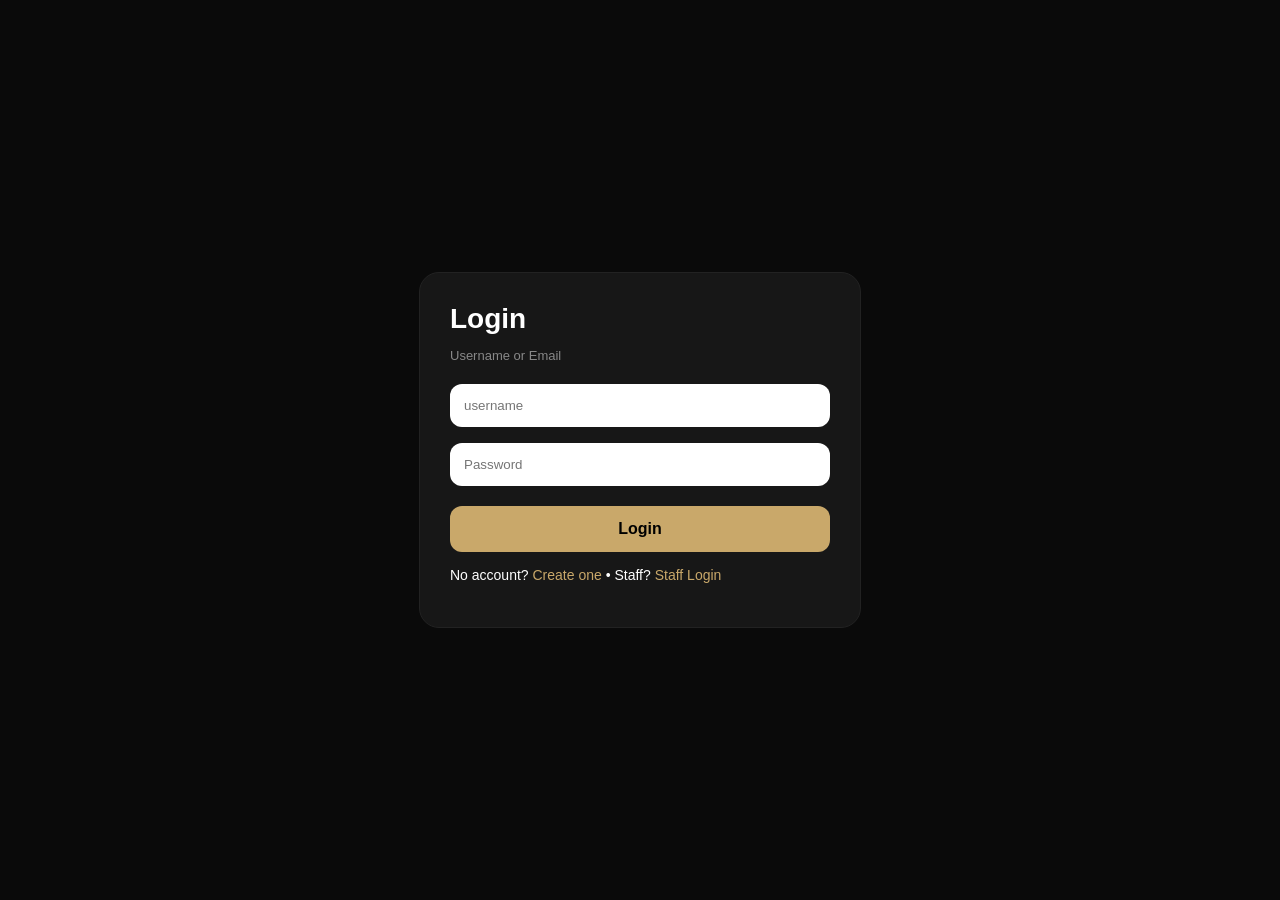
<file: login.html>
<!DOCTYPE html>
<html lang="en">
<head>
<meta charset="UTF-8">
<meta name="viewport" content="width=device-width, initial-scale=1.0">
<title>Login - GBC</title>
<style>
body{background:#0a0a0a;color:#fff;font-family:Arial;display:flex;justify-content:center;align-items:center;min-height:100vh;margin:0}
.card{background:#171717;padding:30px;border-radius:20px;width:90%;max-width:380px;border:1px solid #222}
h2{margin:0 0 10px 0;font-size:28px}
input{width:100%;padding:14px;margin:8px 0;border-radius:12px;border:none;background:#fff;color:#000;box-sizing:border-box}
button{width:100%;padding:14px;background:#c9a86a;color:#000;border:none;border-radius:12px;font-weight:bold;margin-top:12px;font-size:16px}
.msg{padding:10px;border-radius:8px;margin-top:10px;text-align:center;display:none}
.error{background:#3a1a1a;color:#ff8a8a}
.success{background:#1a3a1a;color:#8aff8a}
a{color:#c9a86a;text-decoration:none}
</style>
</head>
<body>
<div class="card">
<h2>Login</h2>
<p style="color:#888;font-size:13px">Username or Email</p>
<input id="username" placeholder="username">
<input id="password" placeholder="Password" type="password">
<div id="msg" class="msg"></div>
<button onclick="login()">Login</button>
<p style="margin-top:15px;font-size:14px">No account? <a href="register.html">Create one</a> • Staff? <a href="staff-login.html">Staff Login</a></p>
</div>
<script>
async function login(){
 const username=document.getElementById('username').value.trim();
 const password=document.getElementById('password').value.trim();
 const msg=document.getElementById('msg');
 if(!username||!password){msg.style.display='block';msg.className='msg error';msg.innerText='Fill all fields';return;}
 msg.style.display='block';msg.className='msg';msg.style.background='#222';msg.innerText='Logging in...';
 try{
  const res=await fetch('/api/auth/login',{method:'POST',headers:{'Content-Type':'application/json'},body:JSON.stringify({username,password})});
  const data=await res.json();
  if(!res.ok){msg.className='msg error';msg.innerText=data.error||'Invalid login';return;}
  localStorage.setItem('gbc_user', JSON.stringify(data));
  msg.className='msg success';msg.innerText='Welcome '+data.username+'! Opening store...';
  setTimeout(()=>{window.location.href='index.html';},800);
 }catch(e){msg.className='msg error';msg.innerText='Server error: '+e.message;}
}
</script>
</body>
</html>
</file>
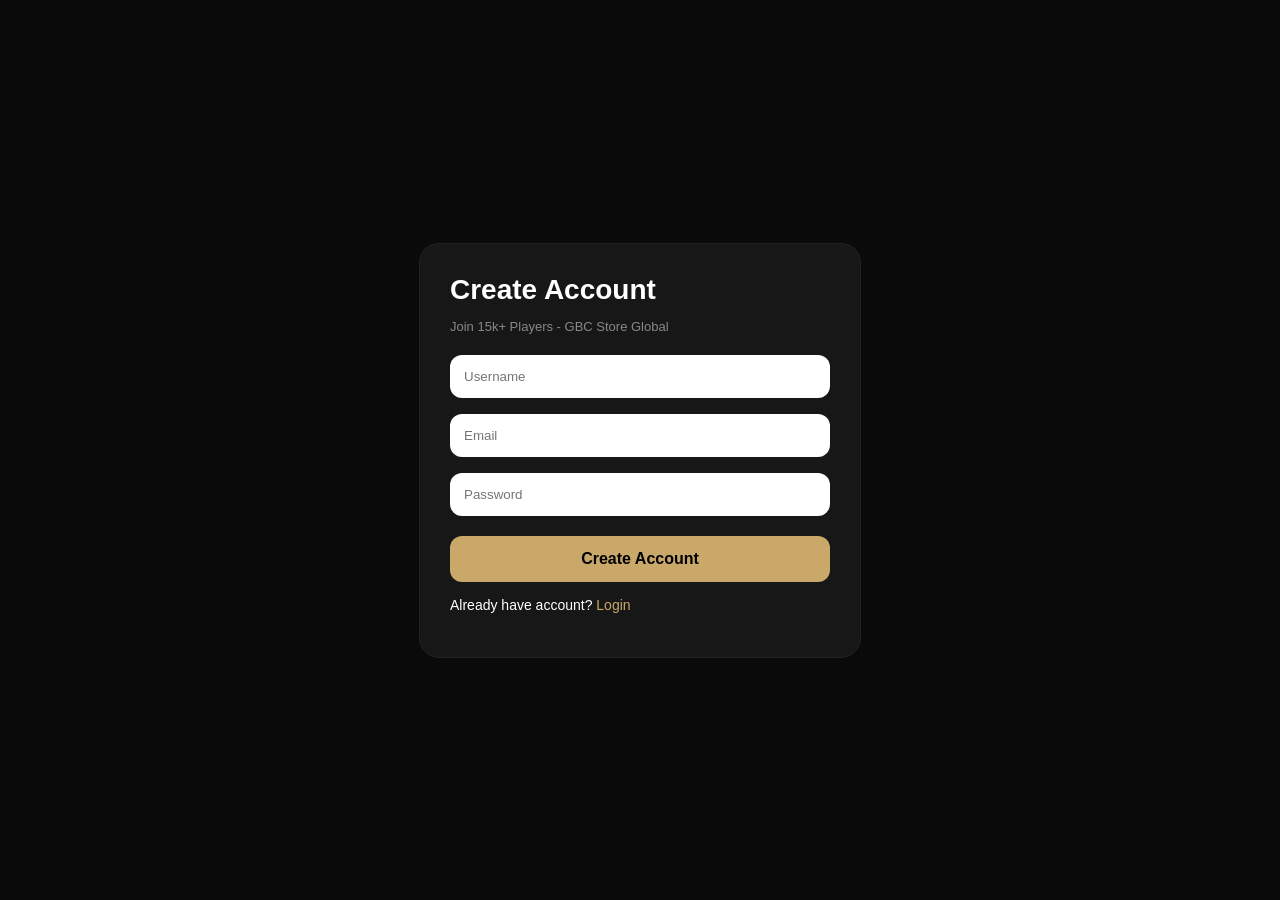
<file: register.html>
<!DOCTYPE html>
<html lang="en">
<head>
<meta charset="UTF-8">
<meta name="viewport" content="width=device-width, initial-scale=1.0">
<title>Register - GBC</title>
<style>
body{background:#0a0a0a;color:#fff;font-family:Arial;display:flex;justify-content:center;align-items:center;min-height:100vh;margin:0}
.card{background:#171717;padding:30px;border-radius:20px;width:90%;max-width:380px;border:1px solid #222}
h2{margin:0 0 10px 0;font-size:28px}
input{width:100%;padding:14px;margin:8px 0;border-radius:12px;border:none;background:#fff;color:#000;box-sizing:border-box}
button{width:100%;padding:14px;background:#c9a86a;color:#000;border:none;border-radius:12px;font-weight:bold;margin-top:12px;font-size:16px}
.msg{padding:10px;border-radius:8px;margin-top:10px;text-align:center;display:none}
.error{background:#3a1a1a;color:#ff8a8a}
.success{background:#1a3a1a;color:#8aff8a}
a{color:#c9a86a;text-decoration:none}
</style>
</head>
<body>
<div class="card">
<h2>Create Account</h2>
<p style="color:#888;font-size:13px">Join 15k+ Players - GBC Store Global</p>
<input id="username" placeholder="Username">
<input id="email" placeholder="Email" type="email">
<input id="password" placeholder="Password" type="password">
<div id="msg" class="msg"></div>
<button onclick="register()">Create Account</button>
<p style="margin-top:15px;font-size:14px">Already have account? <a href="login.html">Login</a></p>
</div>
<script>
async function register(){
 const username=document.getElementById('username').value.trim();
 const email=document.getElementById('email').value.trim();
 const password=document.getElementById('password').value.trim();
 const msg=document.getElementById('msg');
 if(!username||!email||!password){msg.style.display='block';msg.className='msg error';msg.innerText='Fill all fields';return;}
 msg.style.display='block';msg.className='msg';msg.style.background='#222';msg.innerText='Creating...';
 try{
  const res=await fetch('/api/register',{method:'POST',headers:{'Content-Type':'application/json'},body:JSON.stringify({username,email,password})});
  const data=await res.json();
  if(!res.ok){msg.className='msg error';msg.innerText=data.error||'Failed';return;}
  msg.className='msg success';msg.innerText='Created successfully! Redirecting...';
  setTimeout(()=>{window.location.href='login.html';},1000);
 }catch(e){msg.className='msg error';msg.innerText='Server error: '+e.message;}
}
</script>
</body>
</html>
</file>
